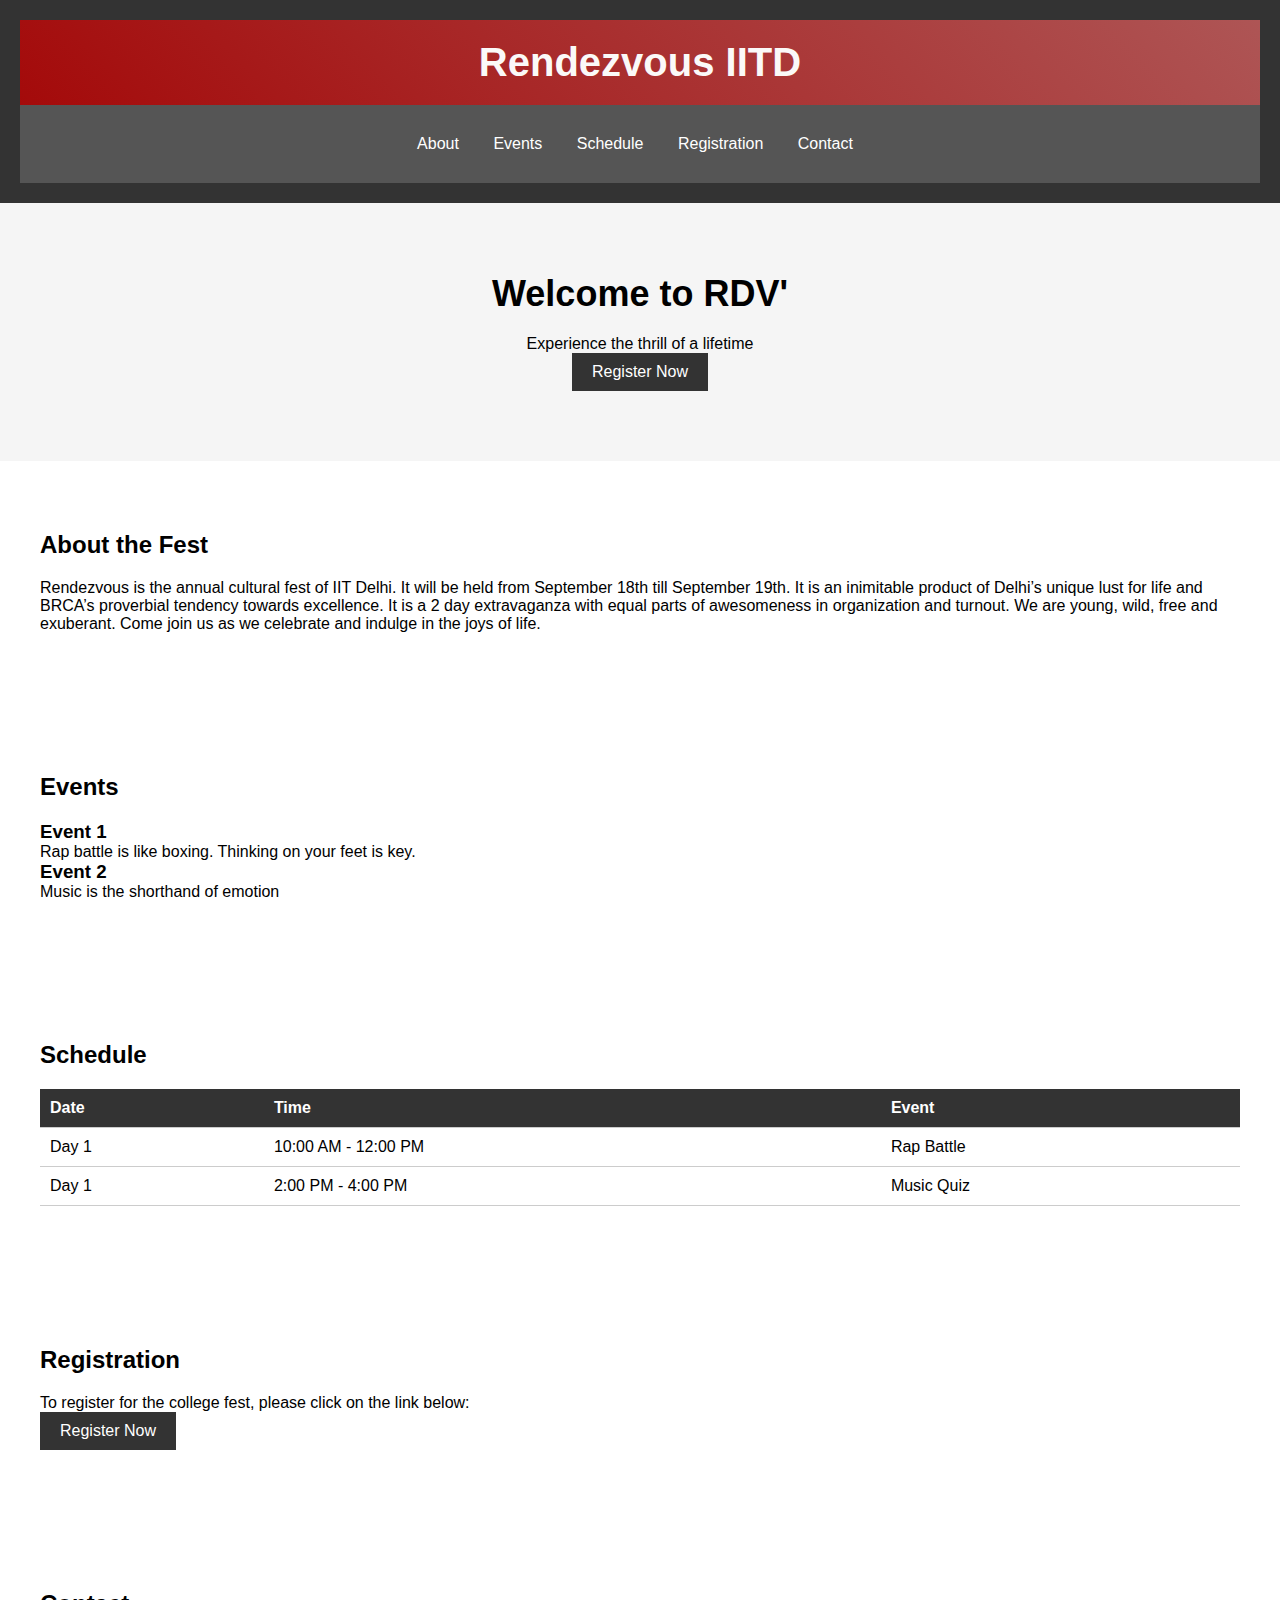
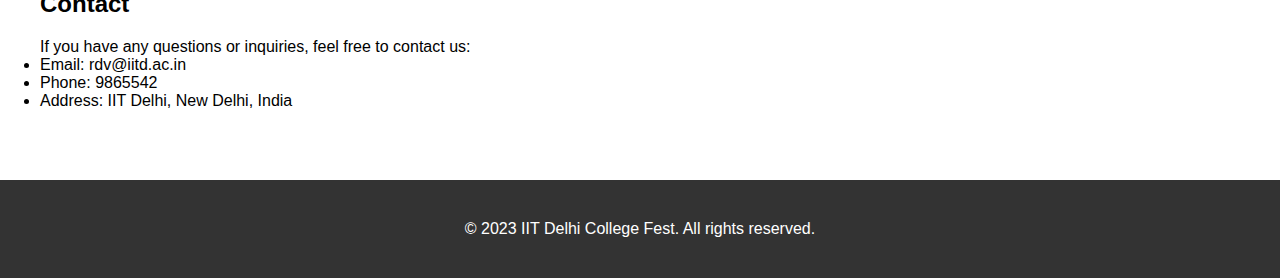
<file: index.html>
<!DOCTYPE html>
<html lang="en">
<head>
    <meta charset="UTF-8">
    <meta name="viewport" content="width=device-width, initial-scale=1.0">
    <title>IIT Delhi College Fest</title>
    <link rel="stylesheet" href="styles.css">
</head>
<body>
    <header>
        <div class="title-container">
            <h1 class="title">Rendezvous IITD </h1>
        </div>
        <nav>
            <div class="container">
                <ul>
                    <li><a href="#about">About</a></li>
                    <li><a href="#events">Events</a></li>
                    <li><a href="#schedule">Schedule</a></li>
                    <li><a href="#registration">Registration</a></li>
                    <li><a href="#contact">Contact</a></li>
                </ul>
            </div>
        </nav>
    </header>
    
    <section id="banner">
        <div class="container">
            <h2>Welcome to RDV'</h2>
            <p>Experience the thrill of a lifetime</p>
            <a href="reg.html" class="btn">Register Now</a>
        </div>
    </section>

    <section id="about">
        <div class="container">
            <h2>About the Fest</h2>
            <p>Rendezvous is the annual cultural fest of IIT Delhi. It will be held from September 18th till September 19th.
                It is an inimitable product of Delhi’s unique lust for life and BRCA’s proverbial tendency towards excellence.
                It is a 2 day extravaganza with equal parts of awesomeness in organization and turnout.
                We are young, wild, free and exuberant. Come join us as we celebrate and indulge in the joys of life.</p>
        </div>
    </section>

    <section id="events">
        <div class="container">
            <h2>Events</h2>
            <div class="event">
                <h3>Event 1</h3>
                <p>Rap battle is like boxing. Thinking on your feet is key.</p>
            </div>
            <div class="event">
                <h3>Event 2</h3>
                <p>Music is the shorthand of emotion</p>
            </div>
            <!-- Add more event sections as needed -->
        </div>
    </section>

    <section id="schedule">
        <div class="container">
            <h2>Schedule</h2>
            <table>
                <tr>
                    <th>Date</th>
                    <th>Time</th>
                    <th>Event</th>
                </tr>
                <tr>
                    <td>Day 1</td>
                    <td>10:00 AM - 12:00 PM</td>
                    <td>Rap Battle</td>
                </tr>
                <tr>
                    <td>Day 1</td>
                    <td>2:00 PM - 4:00 PM</td>
                    <td>Music Quiz</td>
                </tr>
                <!-- Add more schedule rows as needed -->
            </table>
        </div>
    </section>

    <section id="registration">
        <div class="container">
            <h2>Registration</h2>
            <p>To register for the college fest, please click on the link below:</p>
            <a href="reg.html" class="btn">Register Now</a>
        </div>
    </section>

    <section id="contact">
        <div class="container">
            <h2>Contact</h2>
            <p>If you have any questions or inquiries, feel free to contact us:</p>
            <ul>
                <li>Email: rdv@iitd.ac.in</li>
                <li>Phone: 9865542</li>
                <li>Address: IIT Delhi, New Delhi, India</li>
            </ul>
        </div>
    </section>

    <footer>
        <div class="container">
            <p>&copy; 2023 IIT Delhi College Fest. All rights reserved.</p>
        </div>
    </footer>
</body>
</html>
</file>
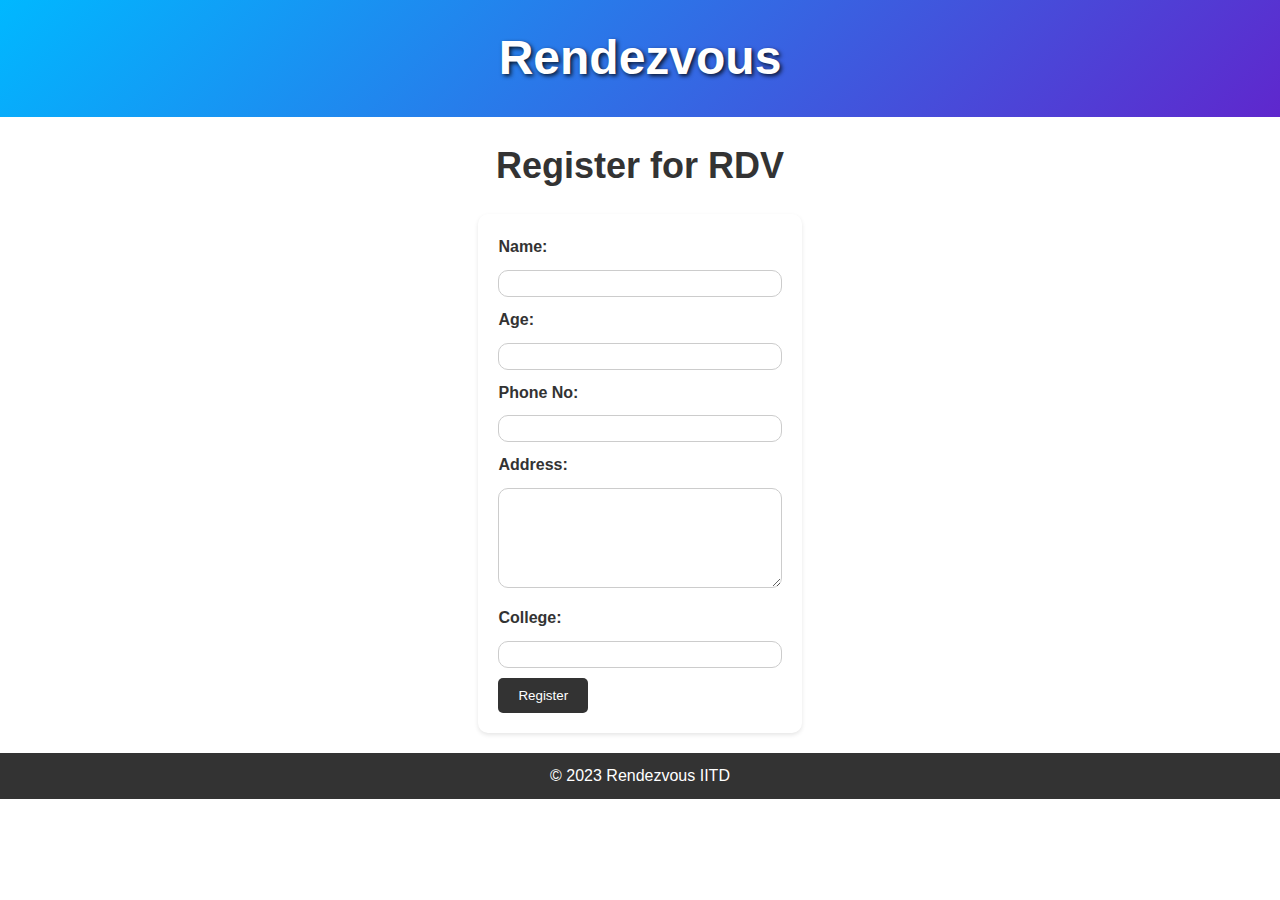
<file: reg.html>
<!DOCTYPE html>
<html>
<head>
  <title>Rendezvous Registration</title>
  <style>
    /* Reset some default styles */
    * {
      margin: 0;
      padding: 0;
      box-sizing: border-box;
    }

    /* Global styles */
    body {
      font-family: Arial, sans-serif;
      line-height: 1.6;
      color: #333;
      background: url('https://i.pinimg.com/originals/d7/a6/11/d7a61190a836bdcfc62bf97af4f4c74b.png') repeat;
    }

    /* Header styles */
    header {
      background: linear-gradient(135deg, #00b8ff, #5f27cd);
      color: #fff;
      padding: 20px;
      text-align: center;
    }

    h1 {
      font-family: "Arial Black", sans-serif;
      font-size: 48px;
      margin: 0;
      color: #fff;
      text-shadow: 2px 2px 4px rgba(0, 0, 0, 0.8);
    }

    /* Main content styles */
    main {
      padding: 20px;
      text-align: center;
      background-color: rgba(255, 255, 255, 0.8);
    }

    h2 {
      font-size: 36px;
      margin-bottom: 20px;
      font-family: "Arial Black", sans-serif;
      color: #333;
    }

    form {
      display: inline-block;
      text-align: left;
      background-color: #fff;
      padding: 20px;
      border-radius: 10px;
      box-shadow: 0 2px 4px rgba(0, 0, 0, 0.1);
    }

    label {
      display: block;
      margin-bottom: 10px;
      font-weight: bold;
      color: #333;
    }

    input[type="text"],
    input[type="number"],
    textarea {
      width: 100%;
      padding: 5px;
      margin-bottom: 10px;
      border-radius: 10px;
      border: 1px solid #ccc;
    }

    textarea#address {
      height: 100px;
    }

    input[type="submit"] {
      background-color: #333;
      color: #fff;
      border: none;
      padding: 10px 20px;
      border-radius: 5px;
      cursor: pointer;
    }

    input[type="submit"]:hover {
      background-color: #555;
    }

    /* Blinking stars animation */
    @keyframes blinking-stars {
      0% {
        opacity: 1;
      }
      50% {
        opacity: 0.5;
      }
      100% {
        opacity: 1;
      }
    }

   
    

    /* Footer styles */
    footer {
      background-color: #333;
      color: #fff;
      padding: 10px;
      text-align: center;
    }
  </style>
</head>
<body>
  <header>
    <h1>Rendezvous</h1>
  </header>
  
  <main>
    <h2>Register for RDV</h2>
    <form action="#" method="post">
      <label for="name">Name:</label>
      <input type="text" id="name" name="name" required>
      
      <label for="age">Age:</label>
      <input type="number" id="age" name="age" required>
      
      <label for="phone">Phone No:</label>
      <input type="text" id="phone" name="phone" required>
      
      <label for="address">Address:</label>
      <textarea id="address" name="address" required></textarea>
      
  
      
      <label for="college">College:</label>
      <input type="text" id="college" name="college" required>
      
      
      <input type="submit" value="Register">
    </form>
  </main>
  
  <footer>
    &copy; 2023 Rendezvous IITD
  </footer>
</body>
</html>
</file>
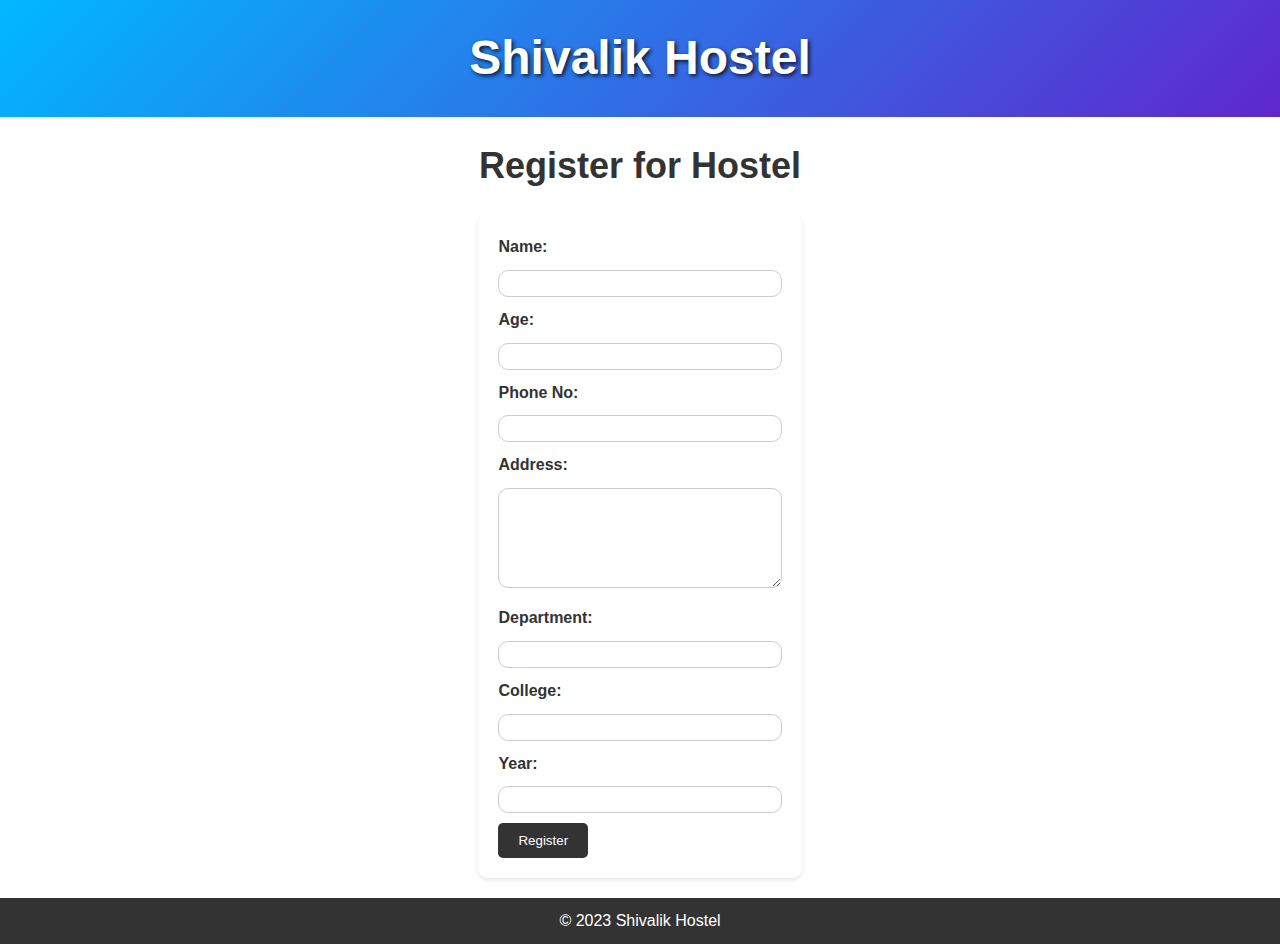
<file: shiv.html>
<!DOCTYPE html>
<html>
<head>
  <title>Shivalik Hostel</title>
  <style>
    /* Reset some default styles */
    * {
      margin: 0;
      padding: 0;
      box-sizing: border-box;
    }

    /* Global styles */
    body {
      font-family: Arial, sans-serif;
      line-height: 1.6;
      color: #333;
      background: url('https://i.pinimg.com/originals/d7/a6/11/d7a61190a836bdcfc62bf97af4f4c74b.png') repeat;
    }

    /* Header styles */
    header {
      background: linear-gradient(135deg, #00b8ff, #5f27cd);
      color: #fff;
      padding: 20px;
      text-align: center;
    }

    h1 {
      font-family: "Arial Black", sans-serif;
      font-size: 48px;
      margin: 0;
      color: #fff;
      text-shadow: 2px 2px 4px rgba(0, 0, 0, 0.8);
    }

    /* Main content styles */
    main {
      padding: 20px;
      text-align: center;
      background-color: rgba(255, 255, 255, 0.8);
    }

    h2 {
      font-size: 36px;
      margin-bottom: 20px;
      font-family: "Arial Black", sans-serif;
      color: #333;
    }

    form {
      display: inline-block;
      text-align: left;
      background-color: #fff;
      padding: 20px;
      border-radius: 10px;
      box-shadow: 0 2px 4px rgba(0, 0, 0, 0.1);
    }

    label {
      display: block;
      margin-bottom: 10px;
      font-weight: bold;
      color: #333;
    }

    input[type="text"],
    input[type="number"],
    textarea {
      width: 100%;
      padding: 5px;
      margin-bottom: 10px;
      border-radius: 10px;
      border: 1px solid #ccc;
    }

    textarea#address {
      height: 100px;
    }

    input[type="submit"] {
      background-color: #333;
      color: #fff;
      border: none;
      padding: 10px 20px;
      border-radius: 5px;
      cursor: pointer;
    }

    input[type="submit"]:hover {
      background-color: #555;
    }

    /* Blinking stars animation */
    @keyframes blinking-stars {
      0% {
        opacity: 1;
      }
      50% {
        opacity: 0.5;
      }
      100% {
        opacity: 1;
      }
    }

   
    

    /* Footer styles */
    footer {
      background-color: #333;
      color: #fff;
      padding: 10px;
      text-align: center;
    }
  </style>
</head>
<body>
  <header>
    <h1>Shivalik Hostel</h1>
  </header>
  
  <main>
    <h2>Register for Hostel</h2>
    <form action="#" method="post">
      <label for="name">Name:</label>
      <input type="text" id="name" name="name" required>
      
      <label for="age">Age:</label>
      <input type="number" id="age" name="age" required>
      
      <label for="phone">Phone No:</label>
      <input type="text" id="phone" name="phone" required>
      
      <label for="address">Address:</label>
      <textarea id="address" name="address" required></textarea>
      
      <label for="department">Department:</label>
      <input type="text" id="department" name="department" required>
      
      <label for="college">College:</label>
      <input type="text" id="college" name="college" required>
      
      <label for="year">Year:</label>
      <input type="text" id="year" name="year" required>
      
      <input type="submit" value="Register">
    </form>
  </main>
  
  <footer>
    &copy; 2023 Shivalik Hostel
  </footer>
</body>
</html>
</file>
<file: styles.css>
/* Reset default browser styles */
body,
h1, h2, h3, p,
ul, li,
table,
input, select, textarea,
button {
  margin: 0;
  padding: 0;
  font-family: Arial, sans-serif;
}

/* Basic styles for the website */
.container {
  max-width: 1200px;
  margin: 0 auto;
  padding: 20px;
}

header {
  background-color: #333;
  color: #bc1919;
  padding: 20px;
}

.title-container {
  background: linear-gradient(45deg, #a40a0a, #ae5555);
  padding: 20px;
  text-align: center;
}

.title {
  font-family: "Algerian", sans-serif;
  font-size: 40px;
  color: rgb(251, 249, 248);
}

nav {
  background-color: #555;
  padding: 10px 0;
}

nav ul {
  list-style: none;
  text-align: center;
}

nav ul li {
  display: inline-block;
  margin-right: 10px;
}

nav ul li a {
  color: #fff;
  text-decoration: none;
  padding: 5px 10px;
}

#banner {
  background-color: #f5f5f5;
  padding: 50px 0;
  text-align: center;
}

#banner h2 {
  font-size: 36px;
  margin-bottom: 20px;
}

.btn {
  display: inline-block;
  background-color: #333;
  color: #fff;
  padding: 10px 20px;
  text-decoration: none;
  transition: background-color 0.3s ease;
}

.btn:hover {
  background-color: #555;
}

section {
  padding: 50px 0;
}

section h2 {
  font-size: 24px;
  margin-bottom: 20px;
}

table {
  width: 100%;
  border-collapse: collapse;
}

th, td {
  padding: 10px;
  text-align: left;
}

th {
  background-color: #333;
  color: #fff;
}

th, td {
  border-bottom: 1px solid #ccc;
}

#registration form {
  margin-top: 20px;
}

#registration label, #registration input, #registration select {
  display: block;
  margin-bottom: 10px;
}

#registration input[type="submit"] {
  background-color: #333;
  color: #fff;
  padding: 10px 20px;
  border: none;
  cursor: pointer;
}

footer {
  background-color: #333;
  color: #fff;
  padding: 20px;
  text-align: center;
}
</file>
